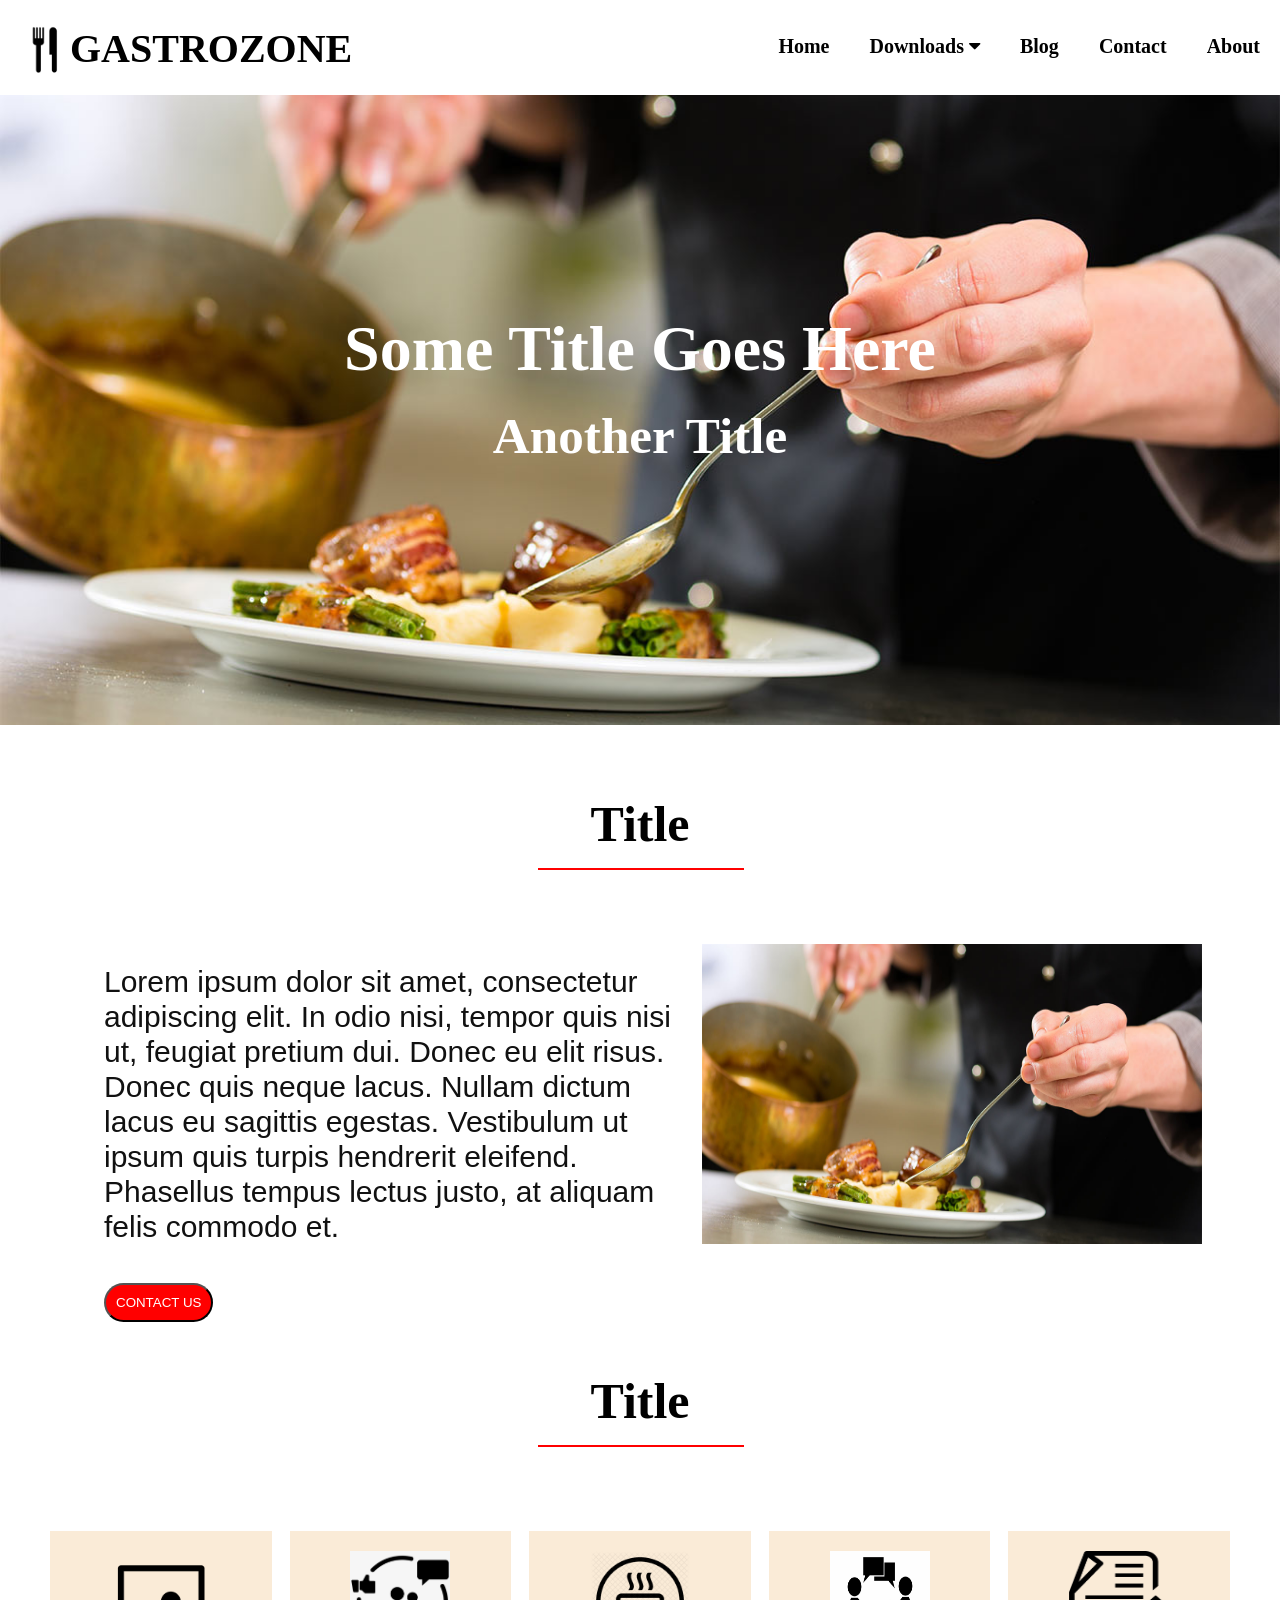
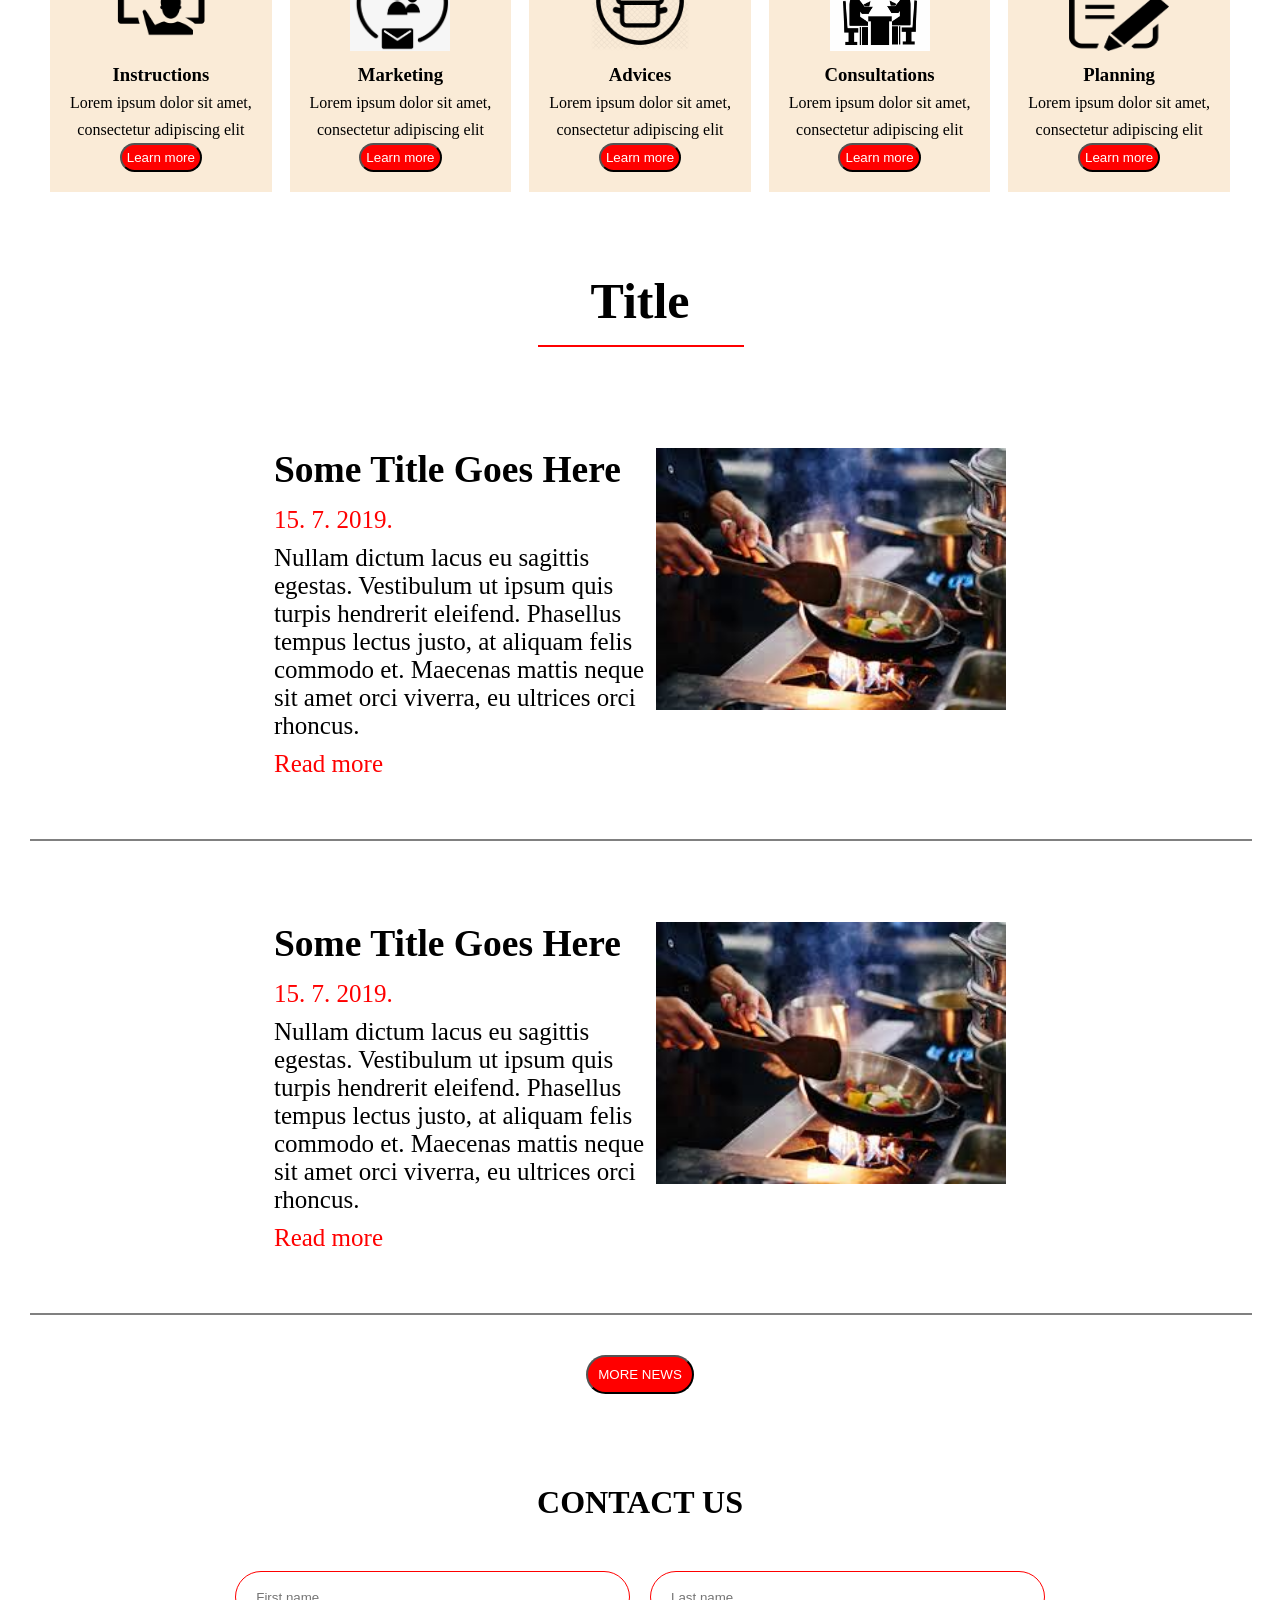
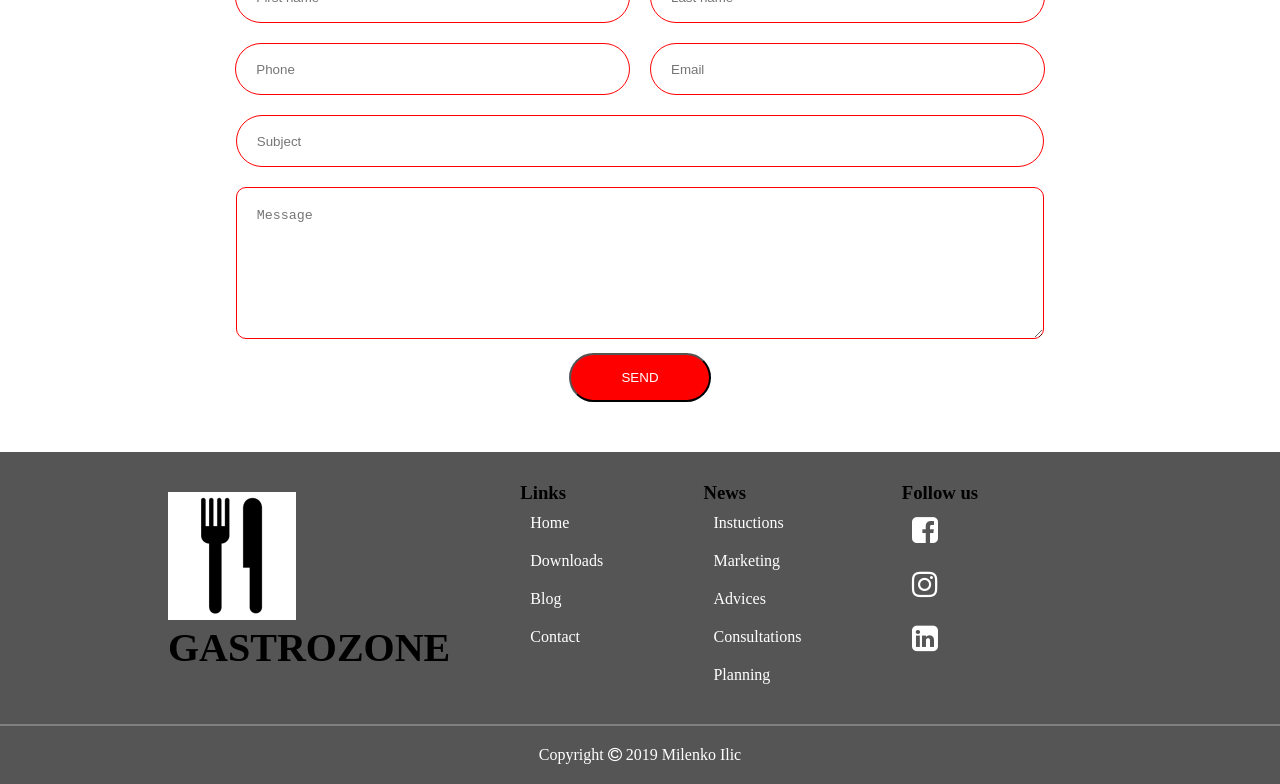
<file: index.html>
<!DOCTYPE html>
<html lang="en">
    <head>
        <meta charset="utf-8"/>
        <title>Example | Responsive website</title>
        <meta name="viewport" content="width=device-width, minimum-scale=1.0, maximum-scale=1.0" />
        <link href="proba.css" type="text/css" rel="stylesheet">
        <link rel="stylesheet" href="https://cdnjs.cloudflare.com/ajax/libs/font-awesome/4.7.0/css/font-awesome.min.css">
    </head>
    <body>
        <!--Start navbar -->
        <nav class="nav-bar">
            <img class="ikonica" src="viljuskanoz.png" alt="ikonica">
            <h1 class="naziv">GASTROZONE</h1>
            <div class="topnav" id="myTopnav">
                <div class="nesto">
                <a href="#home" class="active">Home</a>
                <div class="dropdown">
                        <button class="dropbtn">Downloads 
                        <i class="fa fa-caret-down"></i>
                        </button>
                        <div class="dropdown-content">
                            <a href="#">Link 1</a>
                            <a href="#">Link 2</a>
                            <a href="#">Link 3</a>
                        </div>
                    </div>
                <a href="#news">Blog</a>
                <a href="#contact">Contact</a> 
                <a href="#about">About</a>
                </div>
                <a href="javascript:void(0);" style="font-size:15px;" class="icon" onclick="myFunction()">&#9776;</a>
            </div>
        </nav>
        <!--End navbar-->

        <!--Start main content-->
        
        <div class="container">
            <img class="img-banner" src="food2.jpg" alt="food">
            <h2 class="title-img">Some Title Goes Here</h2>
            <h3 class="title-img2">Another Title</h3>
            <h2 class="naslov">Title</h2>
            <hr>
            <div class="main-content">
            <article class="img-info">
                <div class="odeljak">
                    <p>
                        Lorem ipsum dolor sit amet, consectetur adipiscing elit. In odio nisi, tempor quis nisi ut, feugiat pretium dui. Donec eu elit risus. Donec quis neque lacus.
                        Nullam dictum lacus eu sagittis egestas. Vestibulum ut ipsum quis turpis hendrerit eleifend. Phasellus tempus lectus justo, at aliquam felis commodo et. 
                     <br><br> <button class="contact-btn" onclick="alert('milenko.ilic997@gmail.com')">CONTACT US</button></p>
                </div>
            </article>
            <img class="img-slika" src="food2.jpg" alt="slika">
            </div>
        </div>
        <h2 class="naslov">Title</h2>
        <hr class="linija">
    </div>
        <div class="column-layout">
            <div class="caption">
                <img src="inst.png" width="100px" height="100px">
                  <h3>Instructions</h3>
                  <p>
                      Lorem ipsum dolor sit amet,<br> consectetur adipiscing elit 
                  </p>
                  <button class="learn-btn">Learn more</button>
            </div>
            <div class="caption">
                <img src="marketing.png" width="100px" height="100px">
                  <h3>Marketing</h3>
                  <p>
                      Lorem ipsum dolor sit amet,<br> consectetur adipiscing elit 
                  </p>
                  <button class="learn-btn">Learn more</button>
            </div>
            <div class="caption">
                <img src="cooking.png" width="100px" height="100px">
                  <h3>Advices</h3>
                  <p>
                      Lorem ipsum dolor sit amet,<br> consectetur adipiscing elit 
                  </p>
                  <button class="learn-btn">Learn more</button>
            </div>
            <div class="caption">
                <img src="consulting.png" width="100px" height="100px">
                  <h3>Consultations</h3>
                  <p>
                      Lorem ipsum dolor sit amet,<br> consectetur adipiscing elit 
                  </p>
                  <button class="learn-btn">Learn more</button>
            </div>
            <div class="caption">
                <img src="planning.png" width="100px" height="100px">
                  <h3>Planning</h3>
                  <p>
                      Lorem ipsum dolor sit amet,<br> consectetur adipiscing elit 
                  </p>
                  <button class="learn-btn">Learn more</button>
            </div>
        </div>
        <h2 class="naslov">Title</h2>
        <hr class="linija">
        <div class="segments">
            <div class="segment1">
                <div class="rotate">
                    <h2>Some Title Goes Here</h2>
                    <p class="datum">15. 7. 2019.</p>
                    <p class="text"> 
                        Nullam dictum lacus eu sagittis egestas. Vestibulum ut ipsum quis turpis hendrerit eleifend. Phasellus tempus lectus justo,     at
                        aliquam felis commodo et. Maecenas mattis neque sit amet orci viverra, eu ultrices orci rhoncus.
                    </p>
                    <a href="#readmore" class="readmore-link">Read more</a><br>
                </div>
                <div>
                    <img src="food4.jpg" alt="food4">
                </div>
            </div>
        <hr class="obicna">
        <div class="segment2">
            <div class="rotate">
                <h2>Some Title Goes Here</h2>
                <p class="datum">15. 7. 2019.</p>
                <p class="text"> 
                    Nullam dictum lacus eu sagittis egestas. Vestibulum ut ipsum quis turpis hendrerit eleifend. Phasellus tempus lectus justo, at
                    aliquam felis commodo et. Maecenas mattis neque sit amet orci viverra, eu ultrices orci rhoncus.
                </p>
                <a href="#readmore" class="readmore-link">Read more</a><br>
            </div>
            <div>
                <img src="food4.jpg" alt="food4">
            </div>
        </div>
        <hr class="obicna">
        </div>
        <div class="btn">
            <button class="morenews-btn">MORE NEWS</button>
        </div>

        <!--Start contact form-->
        <div class="contact">
            <h1>CONTACT US</h1>
        </div>
        <form action="" target="_blank" class="contact-form">
            <div class="cntform">
                <div class="cntform-flex">
                    <input type="text" class="field" required placeholder="First name">
                    <input type="text" class="field" required placeholder="Last name">
                </div>
                <div class="cntform-flex">
                    <input type="number" class="field" required placeholder="Phone">
                    <input type="email" class="field" required placeholder="Email">
                </div>
            </div>
                <input type="text" class="subject" required placeholder="Subject">
            <textarea name="text-area" class="text-area" id="text-area" cols="30" rows="10" placeholder="Message" required></textarea>
            <div class="send-btn">
                <button class="send">SEND</button>
            </div>
        </form>
        <!--End contact form-->
        <!--End of main content-->
        <!--Start footer-->
        <footer>
            <div class="footer-cnt">
                <div class="footer-img">
                    <img src="viljuskanoz.png" alt="viljuskanoz">
                    <h1>GASTROZONE</h1>
                </div>
                <div class="footer-stuffs">
                    <ul>
                        <h3>Links</h3>
                        <li><a href="#Home">Home</a></li>
                        <li><a href="#Downloads">Downloads</a></li>
                        <li><a href="#Blog">Blog</a></li>
                        <li><a href="#Contact">Contact</a></li>
                    </ul>
                    <ul>
                        <h3>News</h3>
                        <li><a href="#Instuctions">Instuctions</a></li>
                        <li><a href="#Marketing">Marketing</a></li>
                        <li><a href="#Advices">Advices</a></li>
                        <li><a href="#Consultations">Consultations</a></li>
                        <li><a href="#Planning">Planning</a></li>
                    </ul>
                    <ul class="ikonice">
                        <h3>Follow us</h3>
                            <li><a href="https://www.facebook.com/milenko.ilic.319"><i class="fa fa-facebook-square w3-hover-opacity" ></i></a></li>
                            <li><a href="https://www.instagram.com/_sakss_/?hl=sr"><i class="fa fa-instagram w3-hover-opacity"></i></a></li>
                            <li><a href="https://www.linkedin.com/in/milenko-ilic-637b7915b/"><i class="fa fa-linkedin-square w3-hover-opacity"></i></a></li>
                    </ul>
                </div>
            </div>
            <hr class="obicna">
            <div class="copyright">
                <p>
                    Copyright <i class="fa fa-copyright" aria-hidden="true"> 2019 Milenko Ilic</i>
                </p>
            </div>
        </footer>
        <!--End footer-->

        <!--JavaScript for responsive navbar, transform navbar to dropdown menu-->
        <script>
            function myFunction() {
              var x = document.getElementById("myTopnav");
              if (x.className === "topnav") {
                x.className += " responsive";
              } else {
                x.className = "topnav";
              }
            }
        </script>
    </body>
</html>
</file>
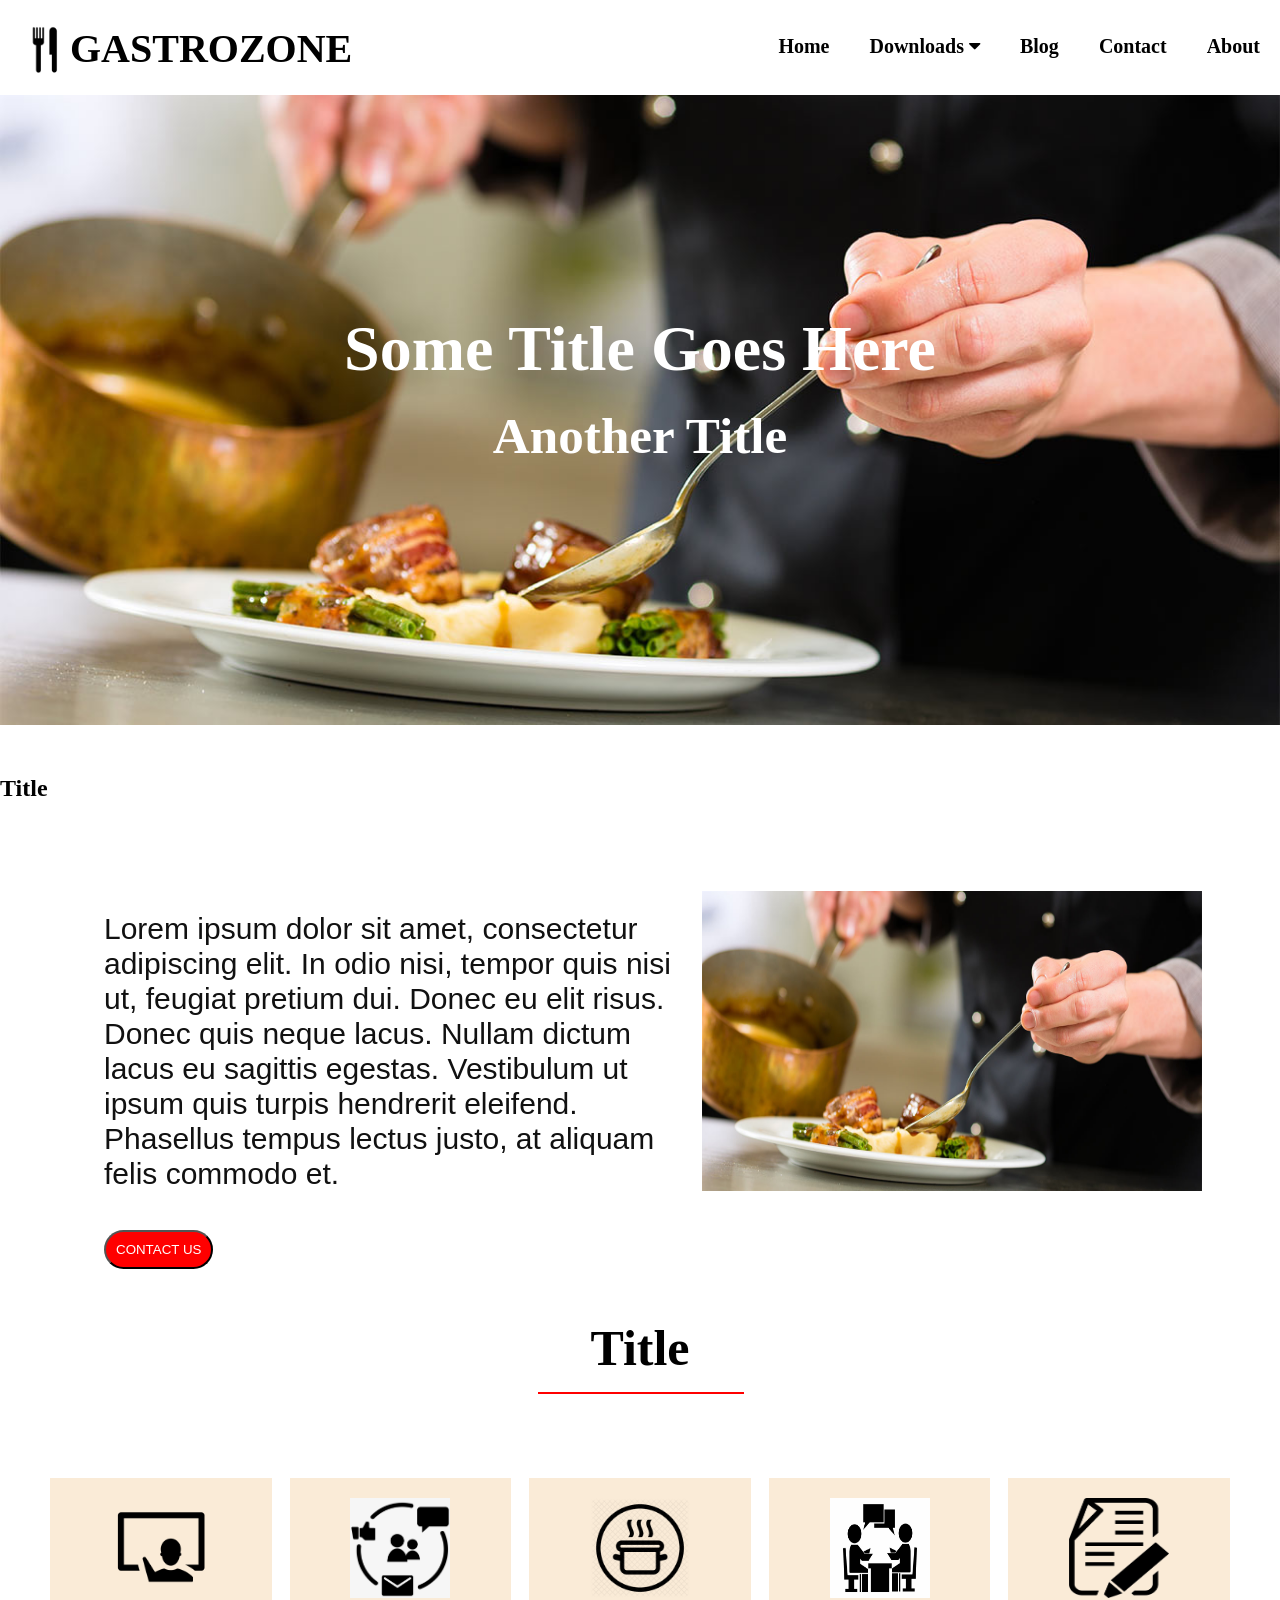
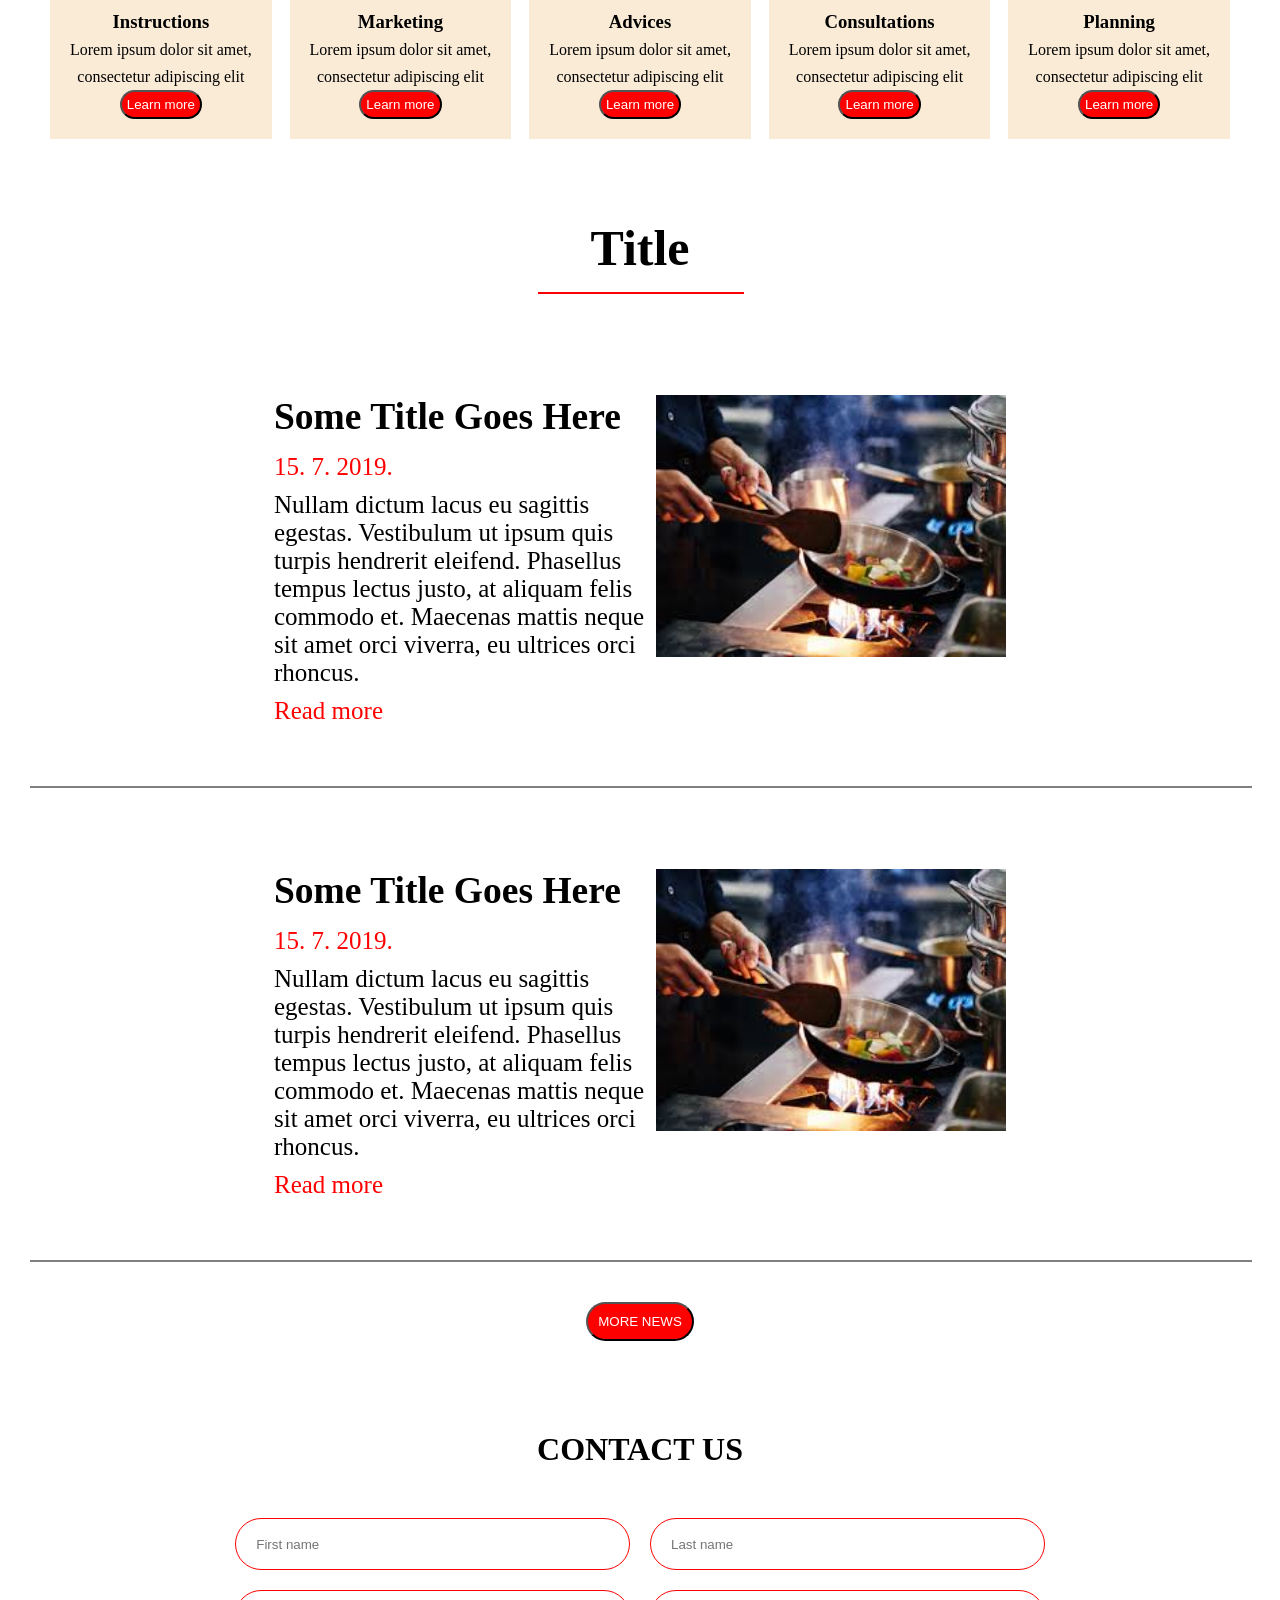
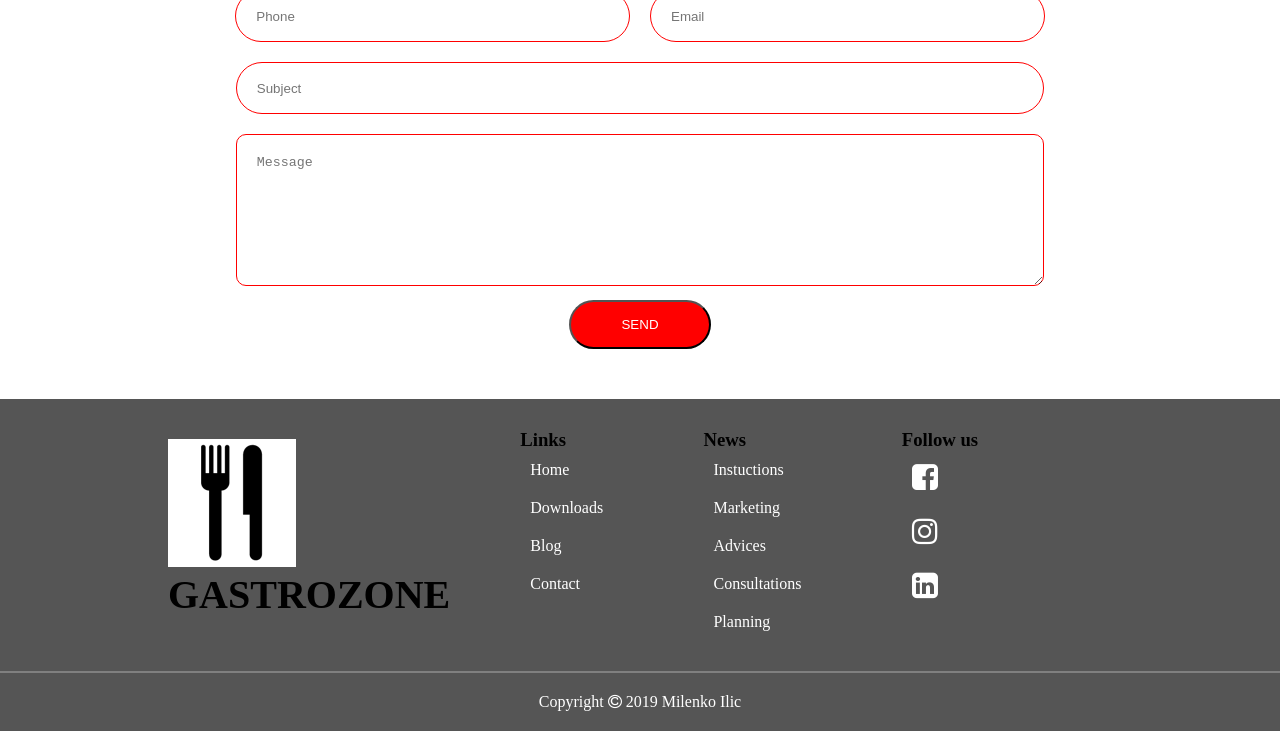
<file: proba.html>
<!DOCTYPE html>
<html lang="en">
    <head>
        <meta charset="utf-8"/>
        <title>Example | Responsive website</title>
        <meta name="viewport" content="width=device-width, minimum-scale=1.0, maximum-scale=1.0" />
        <link href="proba.css" type="text/css" rel="stylesheet">
        <link rel="stylesheet" href="https://cdnjs.cloudflare.com/ajax/libs/font-awesome/4.7.0/css/font-awesome.min.css">
    </head>
    <body>
        <!--Start navbar -->
        <nav class="nav-bar">
            <img class="ikonica" src="viljuskanoz.png" alt="ikonica">
            <h1 class="naziv">GASTROZONE</h1>
            <div class="topnav" id="myTopnav">
                <div class="nesto">
                <a href="#home" class="active">Home</a>
                <div class="dropdown">
                        <button class="dropbtn">Downloads 
                        <i class="fa fa-caret-down"></i>
                        </button>
                        <div class="dropdown-content">
                            <a href="#">Link 1</a>
                            <a href="#">Link 2</a>
                            <a href="#">Link 3</a>
                        </div>
                    </div>
                <a href="#news">Blog</a>
                <a href="#contact">Contact</a> 
                <a href="#about">About</a>
                </div>
                <a href="javascript:void(0);" style="font-size:15px;" class="icon" onclick="myFunction()">&#9776;</a>
            </div>
        </nav>
        <!--End navbar-->

        <!--Start main content-->
        
        <div class="container">
            <img class="img-banner" src="food2.jpg" alt="food">
            <h2 class="title-img">Some Title Goes Here</h2>
            <h3 class="title-img2">Another Title</h3>
            <h2 class="sometitle">Title</h2>
            <div class="main-content">
            <article class="img-info">
                <div class="odeljak">
                    <p>
                        Lorem ipsum dolor sit amet, consectetur adipiscing elit. In odio nisi, tempor quis nisi ut, feugiat pretium dui. Donec eu elit risus. Donec quis neque lacus.
                        Nullam dictum lacus eu sagittis egestas. Vestibulum ut ipsum quis turpis hendrerit eleifend. Phasellus tempus lectus justo, at aliquam felis commodo et. 
                     <br><br> <button class="contact-btn" onclick="alert('milenko.ilic997@gmail.com')">CONTACT US</button></p>
                </div>
            </article>
            <img class="img-slika" src="food2.jpg" alt="slika">
            </div>
        </div>
        <h2 class="naslov">Title</h2>
        <hr class="linija">
    </div>
        <div class="column-layout">
            <div class="caption">
                <img src="inst.png" width="100px" height="100px">
                  <h3>Instructions</h3>
                  <p>
                      Lorem ipsum dolor sit amet,<br> consectetur adipiscing elit 
                  </p>
                  <button class="learn-btn">Learn more</button>
            </div>
            <div class="caption">
                <img src="marketing.png" width="100px" height="100px">
                  <h3>Marketing</h3>
                  <p>
                      Lorem ipsum dolor sit amet,<br> consectetur adipiscing elit 
                  </p>
                  <button class="learn-btn">Learn more</button>
            </div>
            <div class="caption">
                <img src="cooking.png" width="100px" height="100px">
                  <h3>Advices</h3>
                  <p>
                      Lorem ipsum dolor sit amet,<br> consectetur adipiscing elit 
                  </p>
                  <button class="learn-btn">Learn more</button>
            </div>
            <div class="caption">
                <img src="consulting.png" width="100px" height="100px">
                  <h3>Consultations</h3>
                  <p>
                      Lorem ipsum dolor sit amet,<br> consectetur adipiscing elit 
                  </p>
                  <button class="learn-btn">Learn more</button>
            </div>
            <div class="caption">
                <img src="planning.png" width="100px" height="100px">
                  <h3>Planning</h3>
                  <p>
                      Lorem ipsum dolor sit amet,<br> consectetur adipiscing elit 
                  </p>
                  <button class="learn-btn">Learn more</button>
            </div>
        </div>
        <h2 class="naslov">Title</h2>
        <hr class="linija">
        <div class="segments">
            <div class="segment1">
                <div class="rotate">
                    <h2>Some Title Goes Here</h2>
                    <p class="datum">15. 7. 2019.</p>
                    <p class="text"> 
                        Nullam dictum lacus eu sagittis egestas. Vestibulum ut ipsum quis turpis hendrerit eleifend. Phasellus tempus lectus justo,     at
                        aliquam felis commodo et. Maecenas mattis neque sit amet orci viverra, eu ultrices orci rhoncus.
                    </p>
                    <a href="#readmore" class="readmore-link">Read more</a><br>
                </div>
                <div>
                    <img src="food4.jpg" alt="food4">
                </div>
            </div>
        <hr class="obicna">
        <div class="segment2">
            <div class="rotate">
                <h2>Some Title Goes Here</h2>
                <p class="datum">15. 7. 2019.</p>
                <p class="text"> 
                    Nullam dictum lacus eu sagittis egestas. Vestibulum ut ipsum quis turpis hendrerit eleifend. Phasellus tempus lectus justo, at
                    aliquam felis commodo et. Maecenas mattis neque sit amet orci viverra, eu ultrices orci rhoncus.
                </p>
                <a href="#readmore" class="readmore-link">Read more</a><br>
            </div>
            <div>
                <img src="food4.jpg" alt="food4">
            </div>
        </div>
        <hr class="obicna">
        </div>
        <div class="btn">
            <button class="morenews-btn">MORE NEWS</button>
        </div>

        <!--Start contact form-->
        <div class="contact">
            <h1>CONTACT US</h1>
        </div>
        <form action="" target="_blank" class="contact-form">
            <div class="cntform">
                <div class="cntform-flex">
                    <input type="text" class="field" required placeholder="First name">
                    <input type="text" class="field" required placeholder="Last name">
                </div>
                <div class="cntform-flex">
                    <input type="number" class="field" required placeholder="Phone">
                    <input type="email" class="field" required placeholder="Email">
                </div>
            </div>
                <input type="text" class="subject" required placeholder="Subject">
            <textarea name="text-area" class="text-area" id="text-area" cols="30" rows="10" placeholder="Message" required></textarea>
            <div class="send-btn">
                <button class="send">SEND</button>
            </div>
        </form>
        <!--End contact form-->
        <!--End of main content-->
        <!--Start footer-->
        <footer>
            <div class="footer-cnt">
                <div class="footer-img">
                    <img src="viljuskanoz.png" alt="viljuskanoz">
                    <h1>GASTROZONE</h1>
                </div>
                <div class="footer-stuffs">
                    <ul>
                        <h3>Links</h3>
                        <li><a href="#Home">Home</a></li>
                        <li><a href="#Downloads">Downloads</a></li>
                        <li><a href="#Blog">Blog</a></li>
                        <li><a href="#Contact">Contact</a></li>
                    </ul>
                    <ul>
                        <h3>News</h3>
                        <li><a href="#Instuctions">Instuctions</a></li>
                        <li><a href="#Marketing">Marketing</a></li>
                        <li><a href="#Advices">Advices</a></li>
                        <li><a href="#Consultations">Consultations</a></li>
                        <li><a href="#Planning">Planning</a></li>
                    </ul>
                    <ul class="ikonice">
                        <h3>Follow us</h3>
                            <li><a href="https://www.facebook.com/milenko.ilic.319"><i class="fa fa-facebook-square w3-hover-opacity" ></i></a></li>
                            <li><a href="https://www.instagram.com/_sakss_/?hl=sr"><i class="fa fa-instagram w3-hover-opacity"></i></a></li>
                            <li><a href="https://www.linkedin.com/in/milenko-ilic-637b7915b/"><i class="fa fa-linkedin-square w3-hover-opacity"></i></a></li>
                    </ul>
                </div>
            </div>
            <hr class="obicna">
            <div class="copyright">
                <p>
                    Copyright <i class="fa fa-copyright" aria-hidden="true"> 2019 Milenko Ilic</i>
                </p>
            </div>
        </footer>
        <!--End footer-->

        <!--JavaScript for responsive navbar, transform navbar to dropdown menu-->
        <script>
            function myFunction() {
              var x = document.getElementById("myTopnav");
              if (x.className === "topnav") {
                x.className += " responsive";
              } else {
                x.className = "topnav";
              }
            }
        </script>
    </body>
</html>
</file>
<file: proba.css>
/*Start responsive design for mobile phones (iPhone 6/7/8)*/
*{
    margin: 0;
    padding: 0;
}
/*Start navbar*/
.ikonica{
    display: block;
    width: 25px;
    height: 25px;
    margin: 25px 0px 20px 20px;
    float: left;
}
.nav-bar h1{
    font-size: 20px;
    margin: 25px 0px 20px 0px;
    float: left;
    text-align: center;
}

.topnav{
    float: right;
    overflow: hidden;
}
.topnav a{
    float: right;
    display: block;
    text-align: right;
    padding: 10px 16px;
    text-decoration: none;
    font-size: 17px;
    color: black;
    font-weight: bold;
}
.active:nth-child(1){
    display: none;
    margin-top: 50px;
}
.topnav .icon {
    display: none;
}  
.dropdown {
    float: right;
    overflow: hidden;
}
.dropdown .dropbtn {
    font-size: 17px;    
    border: none;
    outline: none;
    color: black;
    font-weight: bold;
    padding: 10px 16px;
    background-color: inherit;
    font-family: inherit;
    margin: 0;
}
.dropdown-content {
    color: black;
    display: none;
    position: absolute;
    font-weight: bold;
    min-width: 160px;
    box-shadow: 0px 8px 16px 0px rgba(0,0,0,0.2);
    z-index: 1;
}
.dropdown-content a {
    float: none;
    color: black;
    padding: 12px 16px;
    text-decoration: none;
    display: block;
    text-align: left;
} 
.topnav a:hover, .dropdown:hover .dropbtn {
    background-color: #555;
    color: white;
} 
.dropdown-content a:hover {
    background-color: #ddd;
    color: black;
}
.dropdown:hover .dropdown-content {
    display: block;
}
/*End navbar*/

/* Start Main content*/
.container{
    width: 100%;
}
.img-banner{
    width: 100%;
    position: relative;
}
.title-img{
    position: absolute;
    margin-top: -32%;
    left: 50%;
    transform: translate(-50%, -50%);
    font-size: 20px;
    text-align: center;
    color: white;
}
.title-img2{
    position: absolute;
    margin-top: -20%;
    left: 50%;
    transform: translate(-50%, -50%);
    font-size: 15px;
    color: white;
}
.img-info{
    width: 100%;
}
.img-info h2{
    padding: 30px 30px 20px;
    font-family: Arial, Helvetica, sans-serif;
    font-size: 50px;
    color: #111;
    line-height: 44px;
}
.img-info p{
    padding: 0px 30px 20px;
    font-family: Arial, Helvetica, sans-serif;
    font-size: 16px;
    color: #111;
    line-height: 24px;
    margin-top: 10%;
}
.img-slika{
    width: 100%;
}
.column-layout{
    margin: 10% auto 0 auto;
    line-height: 1.65;
    padding: 20px 50px;
    text-align: center;
    background-color:white;
    flex-wrap: wrap;
}
.caption{
    padding: 20px;
    box-sizing: border-box;
    margin-bottom: 20px;
    background-color: antiquewhite;
}
.topnav a:not(:first-child), .dropdown .dropbtn {
    display: none;
}
.topnav a.icon {
    float: right;
    display: block;
}
.topnav.responsive {position: relative;}
.topnav.responsive .icon {
    position: absolute;
    right: 0;
    top: 0;
}
.topnav.responsive a {
    float: none;
    display: block;
    text-align: left;
}
.topnav.responsive .dropdown {float: none;}
.topnav.responsive .dropdown-content {position: relative;}
.topnav.responsive .dropdown .dropbtn {
    display: block;
    width: 100%;
    text-align: left;
}
.contact-btn{
    background-color: red;
    color: white;
    text-align: center;
    border-radius: 50px;
    padding: 10px;
}
.contact-btn:hover{
    background-color: blue;
}
.naslov{
    text-align: center;
    margin-top: 20px;
}
hr{
    margin-left: 42%;
    width: 16%;
    border: 1px solid red;
}
.learn-btn{
    background-color: red;
    color: white;
    text-align: center;
    padding: 5px;
    border-radius: 50px;
}
.learn-btn:hover{
    background-color: blue;
}
.segments{
    padding: 20px 30px 20px;
}

.segments img, h2{
    padding-top: 20px;
    padding-bottom: 15px;
}
.segments img{
    display: block;
    margin-left: auto;
    margin-right: auto;
}
.segments p{
    padding-bottom: 10px;
    text-align: left;
}
.segment2{
    margin-top: 10%;
}
.datum, .readmore-link{
    color: red;
    text-decoration: none;
}
.obicna{
    width: 100%;
    margin: 0;
    border: 1px solid gray;
}
.btn{
    text-align: center;
    margin-top: 20px;
}
.morenews-btn{
    background-color: red;
    color: white;
    text-align: center;
    border-radius: 50px;
    padding: 10px;
    margin-bottom: 50px;
}
.morenews-btn:hover{
    background-color: blue;
}
/*End main content*/

/*Start contact form*/
.contact{
    text-align: center;
    padding: 40px;
}
.contact-form{
    text-align: center;
}
.field{
    width: 70%;
    height: 50px;
    border-radius: 50px;
    border: 1px solid red;
    text-align: center;
}
.contact-form ::placeholder{
    padding-left: 20px;
    text-align: left;
}
.contact-form input{
    margin: 10px;
}
.subject{
    width: 70%;
    height: 50px;
    border-radius: 50px;
    border: 1px solid red;
    text-align: center; 
}
.text-area{
    border-radius: 10px;
    border: 1px solid red;
    width: 70%;
    margin-top: 10px;
    text-align: center;
    
}
.text-area::placeholder{
    padding-top: 20px;
    text-align: left;
}
.send-btn{
    text-align: center;
}
.send{
    background-color: red;
    color: white;
    text-align: center;
    border-radius: 50px;
    padding: 15px 50px 15px 50px;
    margin-top: 10px;
    margin-bottom: 50px;
}
.send:hover{
    background-color: blue;
}
/*End contact form*/

/*Start footer*/
footer{
    background-color: #555;
}
.footer-img{
    padding: 30px;
}
.footer-stuffs ul{
    list-style-type: none;
}
.footer-stuffs{
    padding-left: 30px;
    text-align: left;
}
.footer-stuffs li{
    padding: 10px;
}
.footer-stuffs a{
    text-decoration: none;
    color: white;
}
.ikonice li{
    font-size: 30px;
}
.copyright{
    padding: 20px;
    text-align: center;
    color: white;
}
/*End footer*/
/*End responsive design for mobile phones (iPhone 6/7/8)*/

/* Start of responsive design for laptop monitors*/
@media (min-width: 900px){

    .column-layout{
        display: flex;
        justify-content: space-between;
        margin: 20% auto 0 auto;
    }
}
/* End of responsive design for laptop monitors */

/*Start of responsive design for iPad*/
@media only screen and (min-width: 768px){
    /*Start navbar*/
    .topnav a:not(:first-child), .dropdown .dropbtn {
        display: block;
    }
    .dropdown-content{
        background-color: #555;
        text-align: left;
    }
    .dropdown-content a{
        color: white;
    }
    .topnav a, .dropdown, .dropdown-content {
        float: left;
    }
    .nesto{
        margin-top: 15px;
    }
    .topnav a.icon {
        float: none;
        display: none;
    }
    .active:nth-child(1){
        display: block;
        margin-top: 0;
    }
    .topnav.responsive {position: relative;}
    .topnav.responsive .icon {
        position: absolute;
        right: 0;
        top: 0;
    }
    .topnav.responsive a {
        float: right;
        display: block;
        text-align: right;
    }
    .topnav.responsive .dropdown {float: none;}
    .topnav.responsive .dropdown-content {position: relative;}
    .topnav.responsive .dropdown .dropbtn {
        display: block;
        width: 100%;
        text-align: left;
    }
    /*End navbar*/

    /*Start main contant*/
    .img-banner{
        display: block;
        width: 100%;
        padding-bottom: 30px;
    }
    .title-img{
        font-size: 40px;
    }
    .title-img2{
        font-size: 35px;
        margin-top: -25%;
    }
    .container{
        width: 100%;
        margin: 0 auto;
    }
    .main-content{
        margin-left: 25px;
        margin-right: auto;
        display: grid;
        grid-template-columns: 1fr 1fr;
        padding: 10px;
        margin-top: 5%;
    }
    .main-content img{
        width: 300px;
        height: 200px;
        margin-left: 25px;
    }
    .img-info p{
        margin-top: 0;
    }
    .naslov{
        font-size: 50px;
    }
    .column-layout{
        margin-top: 5%;
    }
    .segment1, .segment2{
        display: flex;
        margin-left: 10%;
        margin-right: 10%;
    }
    .segment1{
        margin-bottom: 5%;
    }
    .segment2{
        margin-top: 5%;
        margin-bottom: 5%;
    }
    .segment1 img{
        float: left;
    }
    .rotate{
        float: right;
    }

    /*Start Contact Form*/
    .contact-form{
        width: 100%;
        margin-left: auto;
        margin-right: auto;
    }
    .cntform{
        margin-left: 14%;
        margin-right: 14%;
    }
    .cntform-flex{
        display: flex;
        margin-left: auto;
        margin-right: auto;
    }
    /*End Contact Form*/

    /*Start Footer*/
    .footer-img{
        padding: 40px;
    }
    .footer-cnt{
        display: flex;
    }
    .footer-stuffs{
        display: flex;
        padding: 30px;
        margin-right: 0;
    }

    .footer-stuffs ul{
        margin-left: 40px;
    }
    .footer-stuffs ul:first-child{
        margin-left: 0;
    }
    /*End Footer*/
}
/*End of responsive design for iPad*/

/*Start of responsive design for desktop monitors*/
@media only screen and (min-width:1024px){
    .ikonica{
        width: 50px;
        height: 50px;
    }
    .nav-bar h1{
        font-size: 40px;
    }
    .topnav a{
        font-size: 20px;
        padding: 20px;
    }
    .dropdown .dropbtn{
        font-size: 20px;
        padding: 20px;
    }
    .container{
        width: 100%;
    }
    .title-img{
        font-size: 5vw;
    }
    .title-img2{
        font-size: 4vw;
    }
    .main-content{
        display: grid;
        grid-template-columns: 1fr 1fr;
        margin-left: 5%;
        margin-top: 5%;
    }
    .main-content p{
        font-size: 30px;
        line-height: 35px;
    }
    .main-content img{
        margin-left: 5%;
        width: 500px;
        height: 300px;
    }
    .img-info{
        margin-right: 10%;
    }
    .img-info h2{
        padding: 20px 0px 0px 30px;
    }
    .img-info p{
        padding: 20px 0px 0px 30px;
    }
    .column-layout{
        display: flex;
    }
    .segment1{
        width: 60%;
        margin-left: 20%;
        margin-top: 5%;
        font-size: 25px;
    }
    .segment1 img{
        width: 350px;
    }
    .segment2{
        width: 60%;
        margin-left: 20%;
        margin-top: 5%;
        font-size: 25px;
    }
    .segment2 img{
        width: 350px;
    }
    .contact-form{
        width: 90%;
    }
    .footer-cnt{
        margin-left: 10%;
    }
    .footer-img h1{
        font-size: 40px;
    }
    .footer-stuffs ul{
        margin-left: 30%;
        margin-right: 0;
    }
    .ikonice h3{
        width: 100px;
    }
}
/*End of responsive design for desktop monitors*/
</file>
